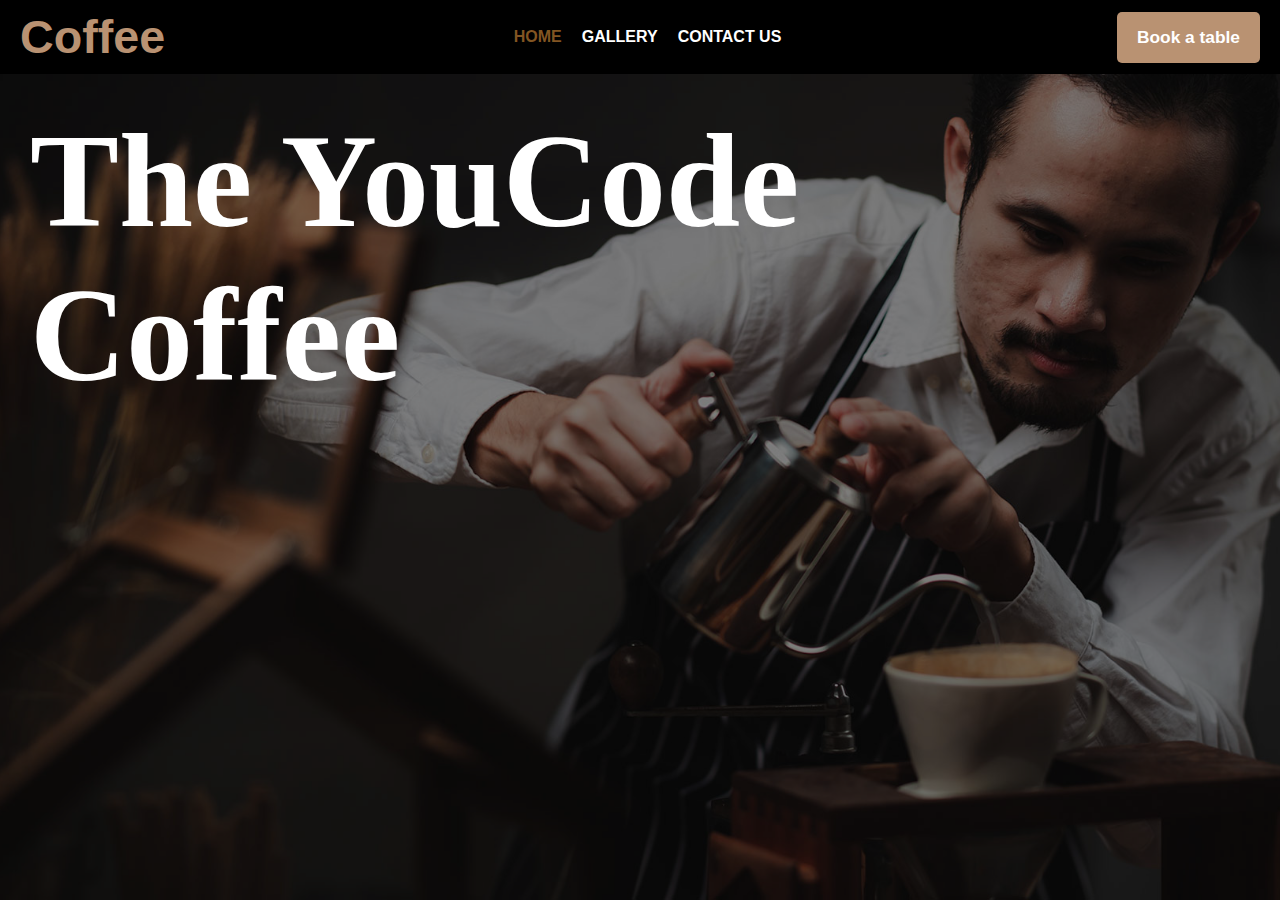
<file: index.html>
<!DOCTYPE html>
<html lang="en">
<head>
    <meta charset="UTF-8">
    <meta name="viewport" content="width=device-width, initial-scale=1.0">
    <title>Accueil | Coffee</title>
    <link rel="stylesheet" href="assets/css/styles2.css">
</head>
<body>
    <header>
        <nav class="navbar">
            <h1>Coffee<span>.</span></h1>
            <ul>
                <li><a class="index1" href="index.html">Home</a></li>
                <li><a class="gallery" href="gallery.html">Gallery</a></li>
                <li><a class="contact" href="contact.html">Contact us</a></li>
            </ul>
            <button>Book a table</button>
        </nav>
    </header>
    <section class="main" >
        <h1>The YouCode<br/> Coffee</h1>
    </section>
</body>
</html>
</file>
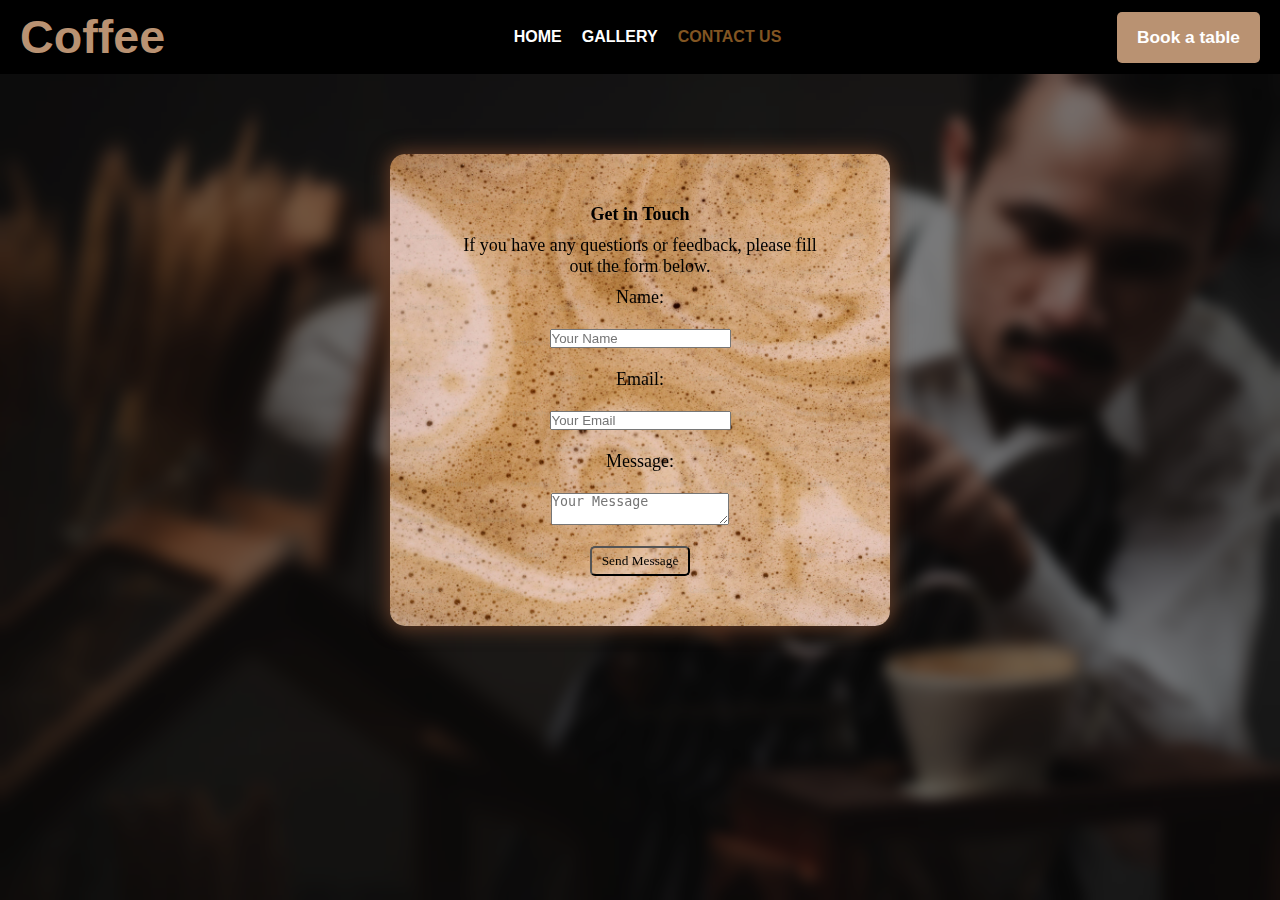
<file: contact.html>
<!DOCTYPE html>
<html lang="en">
<head>
    <meta charset="UTF-8">
    <meta name="viewport" content="width=device-width, initial-scale=1.0">
    <title>Accueil | Coffee</title>
    <link rel="stylesheet" href="assets/css/styles2.css">
</head>
<body>
    <header>
        <nav class="navbar">
            <h1>Coffee<span>.</span></h1>
            <ul>
                <li><a class="index" href="index.html">Home</a></li>
                <li><a class="gallery" href="gallery.html">Gallery</a></li>
                <li><a class="contact1" href="contact.html">Contact us</a></li>
            </ul>
            <button>Book a table</button>
        </nav>
    </header>
    <form action="#" method="post">
        <section class="main2">
            <section class="contain">
                <h4>Get in Touch</h4>
                <p>If you have any questions or feedback, please fill out the form below.</p>
                <label for="name">Name:</label><br />
                <input class="button-container wave-black" type="text" id="name" name="name" required
                    placeholder="Your Name">
                <br />
                <label for="email">Email:</label><br />
                <input class="button-container wave-black" type="email" id="email" name="email" required
                    placeholder="Your Email">
                <br />
                <label for="message">Message:</label><br />
                <textarea class="button-container wave-black" id="message" name="message" required
                    placeholder="Your Message"></textarea>
                <br />
                <div class="buttons">
                           <button>Send Message</button> 
                </div>
            </section>
        </section>
    </form>
</body>
</html>
</file>
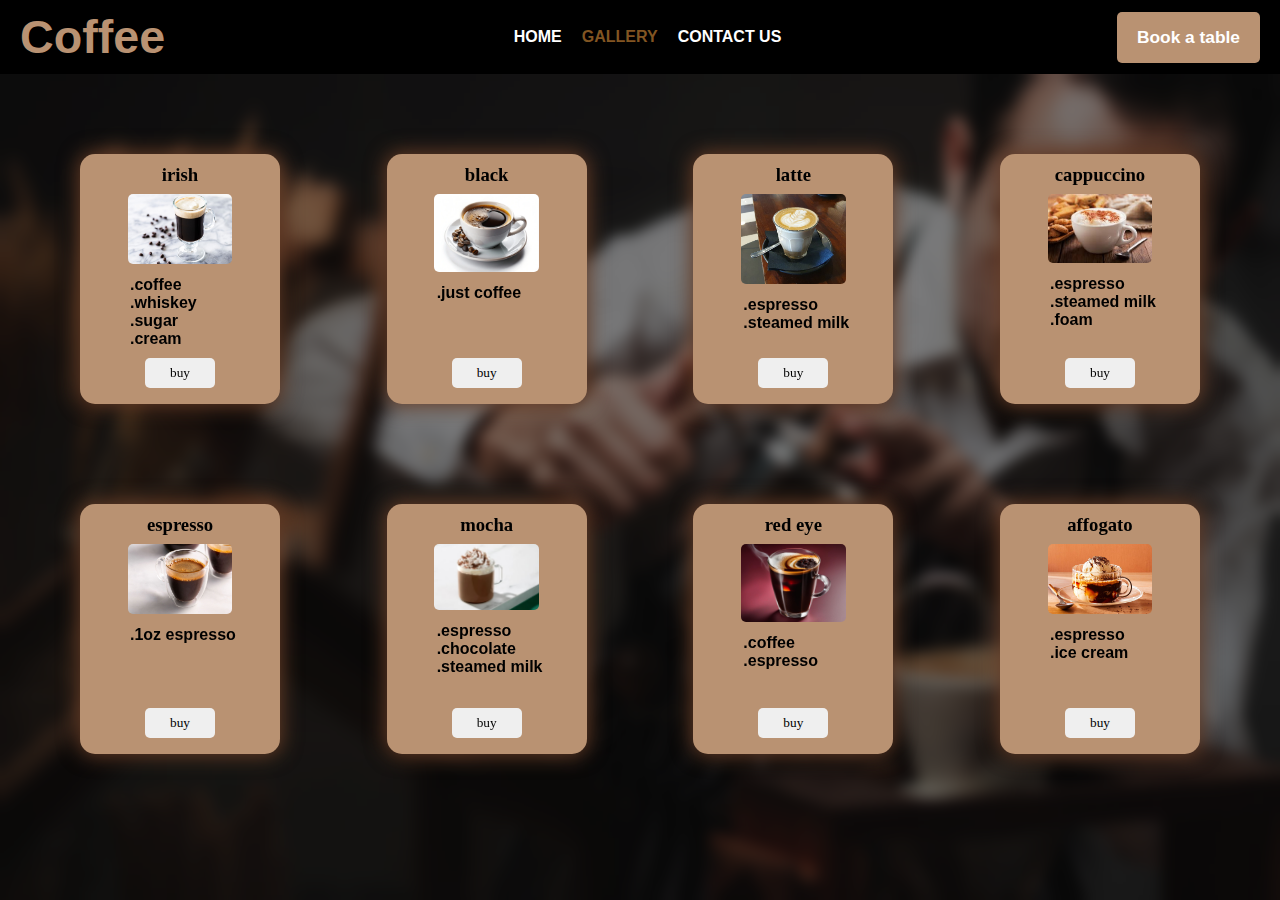
<file: gallery.html>
<!DOCTYPE html>
<html lang="en">
<head>
    <meta charset="UTF-8">
    <meta name="viewport" content="width=device-width, initial-scale=1.0">
    <title>Accueil | Coffee</title>
    <link rel="stylesheet" href="assets/css/styles2.css">
</head>
<body>
    <header>
        <nav class="navbar">
            <h1>Coffee<span>.</span></h1>
            <ul>
                <li><a class="index" href="index.html">Home</a></li>
                <li><a class="gallery1" href="gallery.html">Gallery</a></li>
                <li><a class="contact" href="contact.html">Contact us</a></li>
            </ul>
            <button>Book a table</button>
        </nav>
    </header>
    <section class="main1" >
    <section class="gallery-contain">
        <div class="card1">
            <h3>irish</h3>
            <img src="./assets/images/irish.jpg" alt="">
            <p>.coffee </p>
            <p>.whiskey</p>
            <p>.sugar</p>
            <p>.cream</p>
            <button>buy</button>
        </div>
        <div class="card1">
            <h3>black</h3>
            <img src="assets/images/black.png">
            <p>.just coffee</p>
            <button>buy</button>
        </div>
        <div class="card1">
            <h3>latte</h3>
            <img src="assets/images/latte.jpg">
            <p>.espresso</p>
            <p>.steamed milk</p>
            <button>buy</button>
        </div>
        <div class="card1">
            <h3>cappuccino</h3>
            <img src="assets/images/appuccino.jpg">
            <p>.espresso</p>
            <p>.steamed milk</p>
            <p>.foam</p>
            <button>buy</button>
        </div>
        <div class="card1">
            <h3>espresso</h3>
            <img src="assets/images/espresso.jpg">
            <p>.1oz espresso</p>
            <button>buy</button>
        </div>
        <div class="card1">
            <h3>mocha</h3>
            <img src="./assets/images/mocha.png">
            <p>.espresso</p>
            <p>.chocolate</p>
            <p>.steamed milk</p>
            <button>buy</button>
        </div>
        <div class="card1">
            <h3>red eye</h3>
            <img src="./assets/images/redeye.jpg" alt="">
            <p>.coffee</p>
            <p>.espresso</p>
            <button>buy</button>
        </div>
        <div class="card1">
            <h3>affogato</h3>
            <img src="./assets/images/affogato.jpg">
            <p>.espresso</p>
            <p>.ice cream</p>
            <button>buy</button>
         </div>
        </section>
    </section>
</body>
</html>
</file>
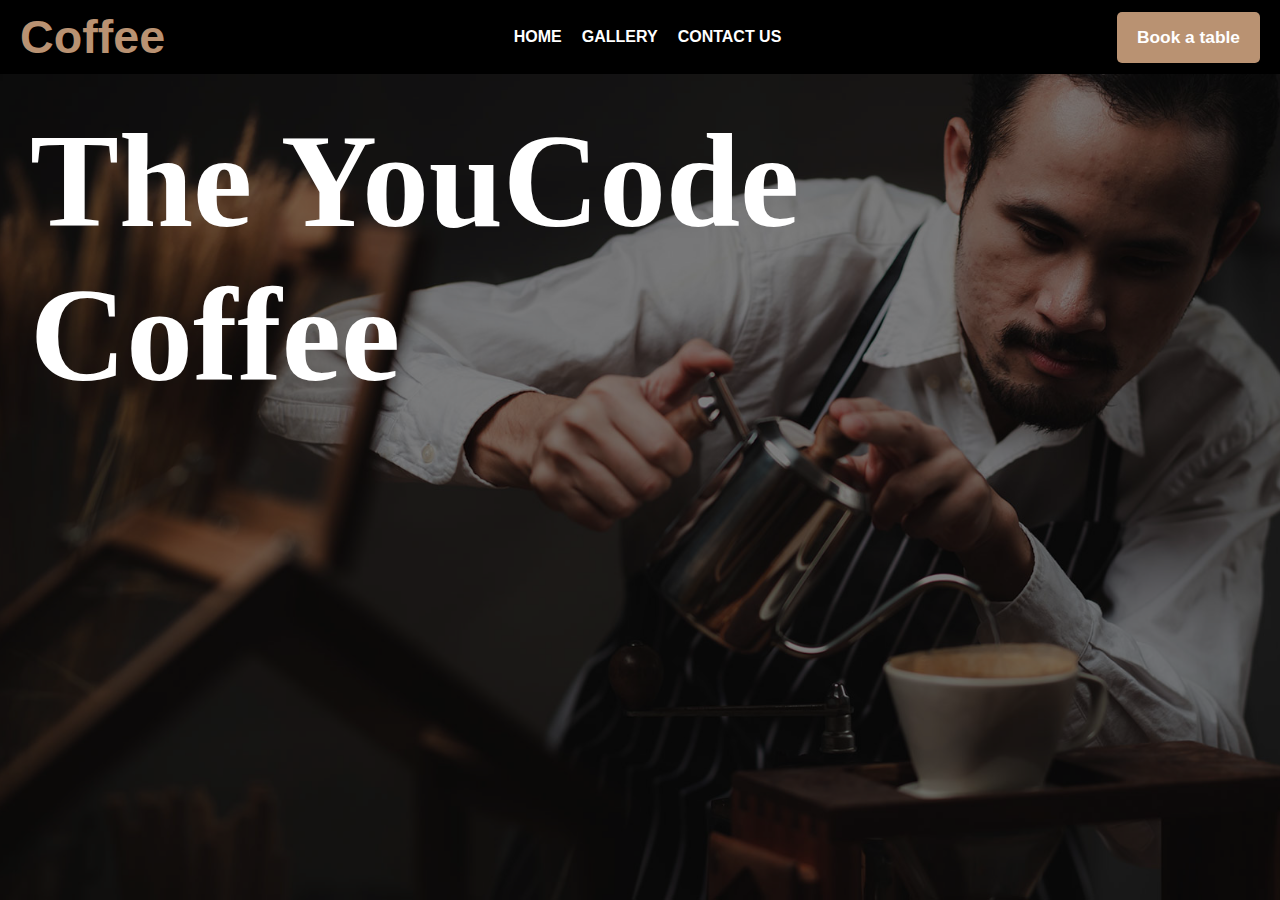
<file: index2.html>
<!DOCTYPE html>
<html lang="en">
<head>
    <meta charset="UTF-8">
    <meta name="viewport" content="width=device-width, initial-scale=1.0">
    <title>Accueil | Coffee</title>
    <link rel="stylesheet" href="assets/css/styles2.css">
</head>
<body>
    
    <header>
        <nav class="navbar">
            <h1>Coffee<span>.</span></h1>
            <ul>
                <li><a href="index.html">Home</a></li>
                <li><a href="#gallery">Gallery</a></li>
                <li><a href="#contact">Contact us</a></li>
            </ul>
            <button>Book a table</button>
        </nav>
    </header>

    <section class="main" >
        <h1>The YouCode<br/> Coffee</h1>
    </section>

</body>
</html>
</file>
<file: assets/css/styles2.css>
* {
    margin: 0;
    padding: 0;
    box-sizing: border-box;
}
body {
    background-color: white;
}
.navbar{
    display: flex;
    justify-content: space-between;
    align-items: center;
    padding: 10px 20px;
    background-color: black;
}
.navbar h1{
    font-size: 35pt;
    font-weight: bolder;
    font-family: Arial, Helvetica, sans-serif;
    color: #b99272;
}
.navbar h1 span {
    color: black;
}
.navbar ul {
    display: flex;
    gap: 20px;
    list-style: none;
} 
.main h1 {
    font-family: Cambria, Cochin, Georgia, Times, 'Times New Roman', serif;
    color: white;
    font-size: 100pt;
}
.navbar ul li a {
    text-transform: uppercase;
    text-decoration: none;
    font-weight: bold;
    font-family: Arial, Helvetica, sans-serif;
    color: rgb(255, 255, 255);
}
.navbar .index1{
 color:rgb(130, 85, 34) ;
}
.navbar .contact1{
    color:rgb(130, 85, 34) ;
}
.navbar .gallery1{
    color:rgb(130, 85, 34) ;
}
.navbar button{
    background-color: #b99272;
    padding: 15px 20px;
    border-radius: 5px;
    font-size: 13pt;
    transition: 0.5s;
    cursor: pointer;
    font-weight: bold;
    color: white;
    border: none;
    transition: 0.5s;
    cursor: pointer;
}
.navbar button:hover{
    background-color: #915d45;
}
.main,
.main1,
.main2 {
    /* display: flex; */

    height: calc(100vh - 74px);
    align-items: center;
    background-image: url("./../images/bg.jpg");
    background-size: cover;
    background-position: center;
    z-index: 1;
    position: relative; /* Needed for the pseudo-element */
    padding: 30px;
}
.main1{
    overflow:scroll; 
}
.main2 {
    overflow:hidden;
}
.main::before,
.main1::before, 
.main2::before 
{
    content: '';
    position: absolute;
    top: 0;
    left: 0;
    right: 0;
    bottom: 0;
    background-color: rgba(0, 0, 0, 0.5); /* Semi-transparent dark layer */
    z-index: -1; /* Puts the layer behind the content */
}
.main1::before, 
.main2::before {
    backdrop-filter: blur(7px);   
    height: 200vh; 
}
.gallery-contain{
    display:flex;
    justify-content:space-between ;
    flex-wrap:wrap;
}
.card1{
    /* margin: 10px; */
    margin-bottom: 20px ;
    width:200px;
    height: 250px;
    margin: 50px;
    background-color: #b99272;
    padding:10px;
    border-radius:15px;
    box-shadow: 0 0 20px 2px rgb(101, 60, 38);
    text-align:center;
    position:relative;
    transition: 0.5s ease;
}
.card1:hover{
transform: scale(1.2);
}
.card1 img{
    width:58%;
    height:auto;
    border-radius:5px;
    margin-top:8px;
    margin-bottom:8px;
}
.card1 h3{
    font-family: Georgia, 'Times New Roman', Times, serif;
    color: rgb(0, 0, 0);
}
.card1 p{
    font-family: Arial, Helvetica, sans-serif;
    font-weight: bold;
    color: rgb(0, 0, 0);
    text-align: left;
    position: relative;
    left: 40px;
}
.card1 button{
    /* margin-bottom: 5px; */
    width:70px;
    height: 30px;
    position:absolute;
    bottom:16px;
    right:65px;
    border-radius:5px;
    border: none;
    font-family: Georgia, 'Times New Roman', Times, serif;
    transition: 0.5s;
    cursor: pointer;
}
.buttons button{
    
    width: 100px;
    height: 30px;
    border-radius:5px;
    font-family: Georgia, 'Times New Roman', Times, serif;
    background:transparent;
    transition: 0.5s;
    cursor: pointer;
}
.buttons button:hover,
.card1 button:hover{
    background-color: 
    #81533d;
}
.contain{
    display: flex;
    align-items: center;
    width:500px;
    background-image: url('../images/p.jpg');
    background-size: cover ;
    justify-content:center;
    flex-direction:column;
    margin: 150px auto ;
    padding:50px;
    margin-top: 50px;
    border-radius:15px;
    box-shadow: 0 0 20px 2px rgb(101, 60, 38);
    text-align:center;
    font-family: Georgia, 'Times New Roman', Times, serif;
    font-size: large;
}
.contain p{
    padding: 10px;
}
</file>
